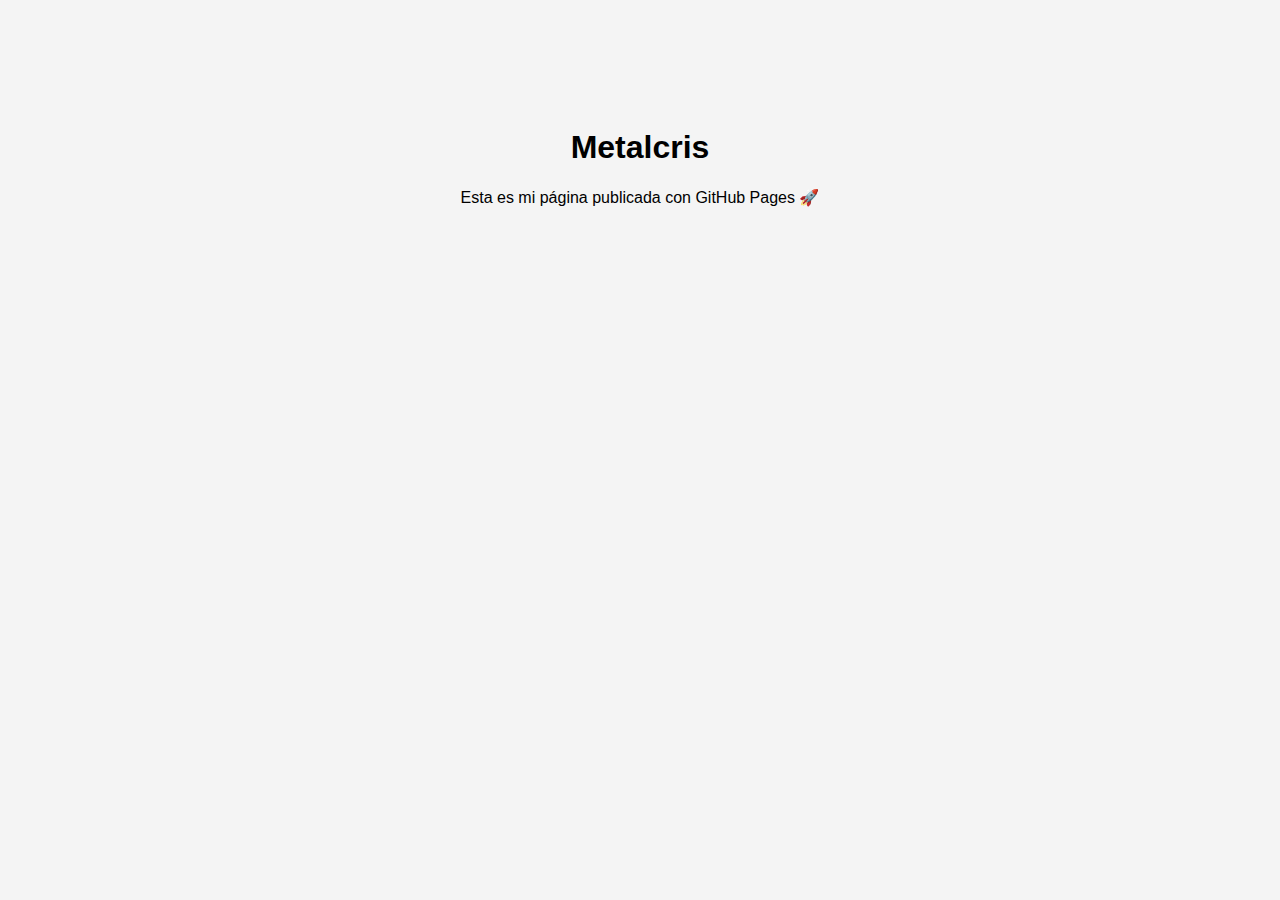
<file: index.html>
<!DOCTYPE html>
<html lang="es">
<head>
  <meta charset="UTF-8">
  <title>Bienvenidos a Metalcris</title>
  <style>
    body {
      font-family: Arial, sans-serif;
      text-align: center;
      padding-top: 100px;
      background-color: #f4f4f4;
    }
  </style>
</head>
<body>
  <h1>Metalcris</h1>
  <p>Esta es mi página publicada con GitHub Pages 🚀</p>
</body>
</html>
</file>
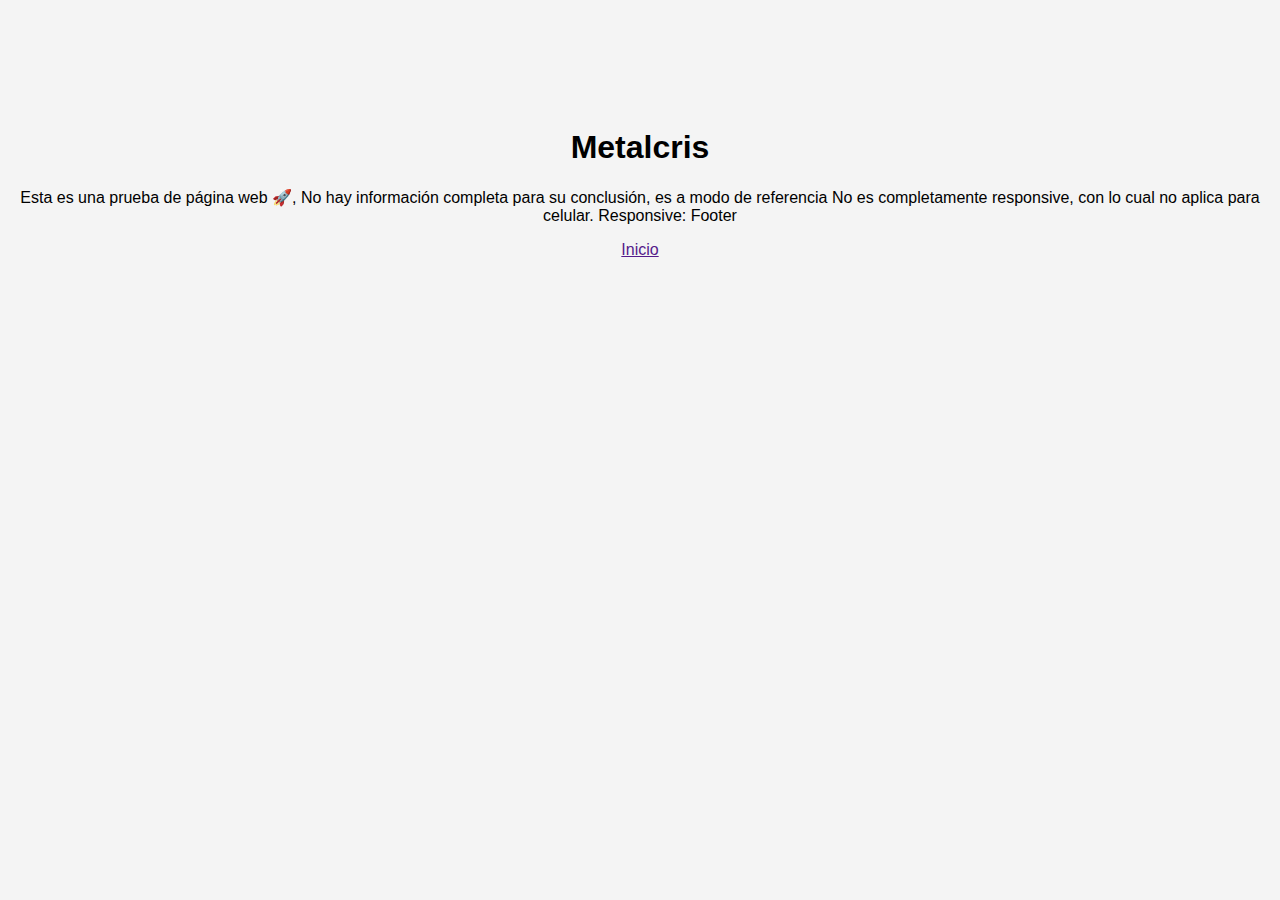
<file: ind.html>
<!DOCTYPE html>
<html lang="es">
<head>
  <meta charset="UTF-8">
  <title>Bienvenidos a Metalcris</title>
  <style>
    body {
      font-family: Arial, sans-serif;
      text-align: center;
      padding-top: 100px;
      background-color: #f4f4f4;
    }
  </style>
</head>
<body>
  <h1>Metalcris</h1>
  <p>Esta es una prueba de página web 🚀, No hay información completa para su conclusión, es a modo de referencia
    No es completamente responsive, con lo cual no aplica para celular.
    Responsive: Footer
  </p>
  <li><a href="">Inicio</a></li>
</body>
</html>
</file>
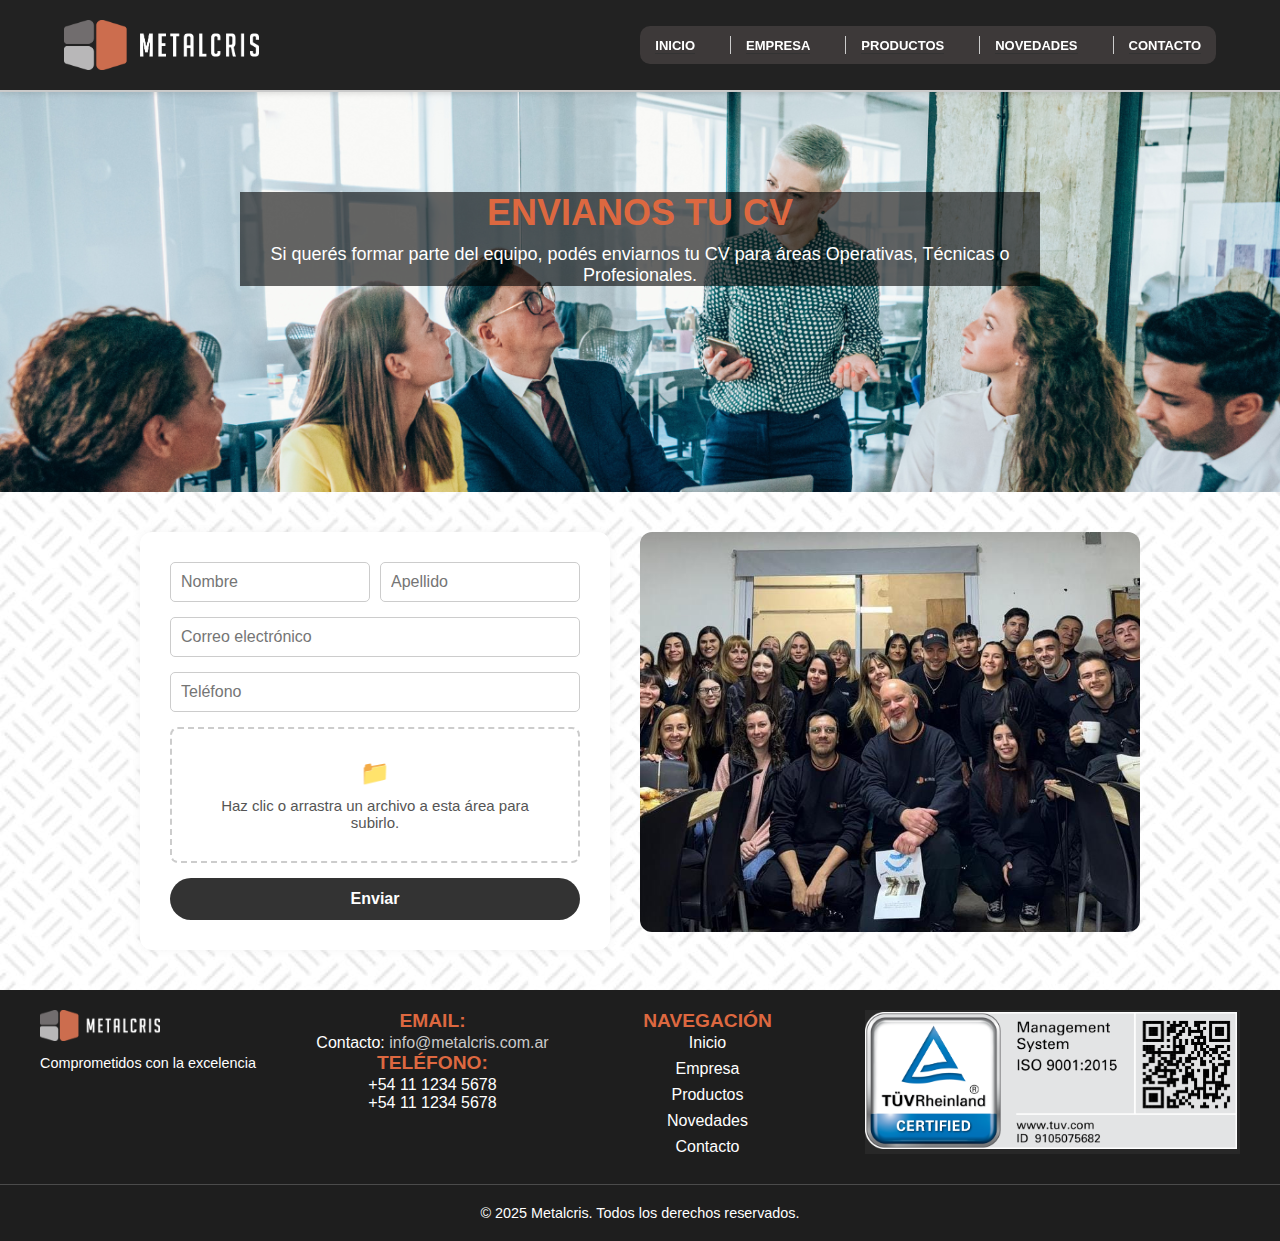
<file: Talento humano.html>
<!DOCTYPE html>
<html lang="es">
<head>
  <meta charset="UTF-8">
  <meta name="viewport" content="width=device-width, initial-scale=1">
  <title>Metalcris S.A.</title>
  <link rel="stylesheet" href="styles.css">
  <link rel="icon" type="image/png" href="imagenes/Logo.png">

</head>
<body>
 
    <header class="header" id="mainHeader">
        <div class="container header-inner">
          <img src="./imagenes/ISOLOGO METALCRIS LETRA BLANCA.png" alt="Logo" class="logo">
          <button class="menu-toggle" id="menuToggle">☰ Menú</button>
          <nav class="navbar">
            <ul class="menu">
              <li><a href="Inicio.html">Inicio</a></li>
              <li><a href="Empresa.html">Empresa</a></li>
              <li><a href="Productos.html">Productos</a></li>
              <li><a href="Novedades.html" >Novedades</a></li>
              <li><a href="Contacto.html">Contacto</a></li>
            </ul>
          </nav>
        </div>
      </header>

  <section class="cv-header">

  <div class="cv-header-contenido">
    <h1>ENVIANOS TU CV</h1>
    <p>Si querés formar parte del equipo, podés enviarnos tu CV para áreas Operativas, Técnicas o Profesionales.</p>
  </div>
</section>

<section class="cv-form-section">
  <div class="formulario-contenedor">
    <form class="formulario-cv">
      <div class="fila-doble">
        <input type="text" placeholder="Nombre" required>
        <input type="text" placeholder="Apellido" required>
      </div>
      <input type="email" placeholder="Correo electrónico" required>
      <input type="tel" placeholder="Teléfono" required>

      <label class="dropzone">
        <input type="file" required>
        <div class="dropzone-text">
          <span class="icon">📁</span>
          <p>Haz clic o arrastra un archivo a esta área para subirlo.</p>
        </div>
      </label>

      <button type="submit" class="boton-enviar">Enviar</button>
    </form>

    <div class="imagen-lateral">
      <img src="imagenes/Equipo 2.jpeg" alt="Persona trabajando">
    </div>
  </div>
</section>
</section>


  <footer class="footer">
    <div class="footer-container">
      <div class="footer-logo">
        <img src="imagenes/ISOLOGO METALCRIS LETRA BLANCA.png" alt="Logo">
        <p class="slogan">Comprometidos con la excelencia</p>
      </div>
  
      <div class="footer-col">
        <h4>EMAIL:</h4>
        <p>Contacto: <a href="mailto:info@metalcris.com.ar">info@metalcris.com.ar</a></p>
        <h4>TELÉFONO:</h4>
        <p>+54 11 1234 5678<br>+54 11 1234 5678</p>
        <div class="social-icons">
          <a href="https://www.linkedin.com"><i class="fab fa-linkedin-in"></i></a>
          <a href="https://wa.me/123456789" ><i class="fab fa-whatsapp"></i></a>
        </div>
      </div>
  
      <div class="footer-col">
        <h4>NAVEGACIÓN</h4>
        <ul>
          <li><a href="Inicio.html">Inicio</a></li>
          <li><a href="Empresa.html">Empresa</a></li>
          <li><a href="Productos.html">Productos</a></li>
          <li><a href="Novedades.html">Novedades</a></li>
          <li><a href="Contacto.html">Contacto</a></li>
        </ul>
      </div>

      <div class="footer-col">
        <img src="imagenes/CERTIFICADO.png" >
      </div>
    </div>
  
    <div class="footer-bottom">
      <p>&copy; 2025 Metalcris. Todos los derechos reservados.</p>
    </div>
  </footer>
  


</body>
</html>
</file>
<file: styles.css>
/* Reset básico */
* {
  margin: 0;
  padding: 0;
  box-sizing: border-box;
}

/* Tipografía y base */
body {
  font-family: 'Segoe UI', Tahoma, Geneva, Verdana, sans-serif;
  color: #333;
  background-color: #f9f9f9;
  background-image: url("imagenes/fondo\ trama.jpg");
  box-shadow: 0 0 10px #ffcc00;
}

a {
  color: #DD6840;
  text-decoration: none;
}

a:hover {
  text-decoration: underline;
}

/* Contenedor principal ----------------------------------------------------*/
.container {
  width: 90%;
  max-width: 1200px;
  margin: 0 auto;
}

/* Encabezado --------------------------------------------------------------*/
.header {
  position: sticky;
  top: 0;
  z-index: 1000;
  background-color: #222;
  justify-content: space-between;
  transition: all 0.3s ease;
  border-bottom: 2px solid #CACACA;
  box-shadow: 0 2px 5px rgba(0,0,0,0.1);
}

.header-inner {
  display: flex;
  justify-content: space-between;
  align-items: center;
  padding: 20px 0; /* altura normal */
  transition: padding 0.3s ease;
}

.logo {
  height: 50px;
  transition: height 0.3s ease;
}

.header.shrink .header-inner {
  padding: 10px 0; /* se achica */
}

.header.shrink .logo {
  height: 35px;
}

.navbar {
  background: #584F5080; /* Color madera o marrón oscuro */
  padding: 10px 0;
  font-family: Arial, sans-serif;
  border-radius: 10px;
}

.navbar ul {
  list-style: none;
  display: flex;
  gap: 20px;
}

.navbar a {
  font-weight: bold;
  color: #5B5B5B;
  border-bottom: 1px solid #333;
}

.navbar a.active {
  color: #DD6840;
}


.menu {
  list-style: none;
  margin: 0;
  padding: 0;
  display: flex;
  justify-content: center;
}

.menu li {
  margin: 0;
  padding: 0 15px;
  border-left: 1px solid #ccc;
}

.menu li:first-child {
  border-left: none; /* No poner línea a la izquierda del primero */
}

.menu a {
  color: white;
  text-decoration: none;
  font-weight: bold;
  font-size: 13px;
  display: inline-block;
  text-transform: uppercase;
}

.menu a:hover {
  color: #DD6840; /* Color del texto al pasar el mouse */
  background-color: rgba(255, 255, 255, 0.945); /* Fondo sutil con transparencia */
  border-radius: 4px; /* Opcional: bordes redondeados para un look más moderno */
  transform: scale(1.2);
  transition: all 0.3s ease;
  outline: 2px solid white;
}

/*Footer------------------------------------------------------------------------*/

.footer {
  background-color: #0033a0;
  color: #DD6840;
  padding: 40px 20px 20px;
  font-family: 'Segoe UI', sans-serif;
}

.footer-container {
  display: flex;
  flex-wrap: wrap;
  justify-content: space-between;
  gap: 40px;
  max-width: 1200px;
  margin: 0 auto;
}

.footer-logo {
  flex: 1 1 200px;
  text-align: left;
}
.footer-logo img {
  width: 120px;
  align-items: center;
}
.footer-logo .slogan {
  font-size: 0.9rem;
  margin-top: 10px;
  font-weight: 300;
  align-items:  center;
}

.footer-col {
  flex: 1 1 200px;
}
.footer-col h4 {
  font-weight: bold;
  margin-bottom: 2px;
  color: #DD6840;
  font-size: 1.2rem;

}
.footer-col ul {
  list-style: none;
  padding: 0;
}
.footer-col ul li {
  margin-bottom: 8px;
}
.footer-col ul li a {
  color: white;
  text-decoration: none;
}
.footer-col ul li a:hover {
  text-decoration: underline;
}

.social-icons a {
  color: white;
  font-size: 1.2rem;
  margin-right: 10px;
}

.fab.fa-linkedin-in:hover {
  color: #0077b5; /* Azul LinkedIn */
}

.fab.fa-whatsapp:hover {
  color: #25D366; /* Verde WhatsApp */
}
.footer-bottom {
  text-align: center;
  padding-top: 20px;
  font-size: 0.9rem;
  border-top: 1px solid rgba(255, 255, 255, 0.2);
  margin-top: 20px;
}
.footer-bottom a {
  color: white;
  font-weight: bold;
  text-decoration: none;
}
.footer-bottom a:hover {
  text-decoration: underline;
}

/* Pie de página */
.footer {
  background-color: #1E1E1E;
  color: #fff;
  text-align: center;
  padding: 20px 0;
}

.footer a {
  color: #CACACA;
}









/*INICIO--------------------------------------------------------------------------*/


#videoCarousel {
  max-width: 100%;
  margin: auto;
  height: 400px;
}

.carousel-item video {
  width: 100%;
  height: auto;
  object-fit: cover;
  border-radius: 12px;
}

.carousel-inner {
  max-height: 400px;
}


.mensaje-dinamico {
  font-size: 2rem;
  font-weight: bold;
  text-align: center;
  color: #DD6840;
  margin-top: 30px;
  min-height: 50px;
  transition: opacity 0.5s ease-in-out;
}


.carrusel-con-overlay {
  position: relative;
  margin-bottom: 50px;
}

.overlay-texto {
  min-width: 260px;/* ajustá según el texto más largo */
  text-align: center;
  white-space: nowrap; /* evita que salte de línea */
  position: absolute;
  bottom: 20px;     /* espacio desde abajo */
  left: 20px;       /* espacio desde la izquierda */
  color: #DD6840;   /* tu color institucional */
  font-size: 2.2rem;
  font-weight: bold;
  background: rgba(255, 255, 255, 0.85); /* más claro si lo querés legible */
  padding: 12px 24px;
  border-radius: 12px;
  z-index: 10;
  transition: opacity 0.5s ease-in-out;
  box-shadow: 0 4px 12px rgba(0, 0, 0, 0.2);

}


#frase-rotativa {
  display: inline-block;
  opacity: 1;
  transition: opacity 0.5s ease-in-out;
}

.overlay-texto {
  backdrop-filter: blur(6px);

}
/* Sección Hero */
.carousel-slide {
  position: relative;
  height: 400px; /* Ajustalo según tu diseño */
  overflow: hidden;
  display: flex;
  align-items: center;
  justify-content: center;
  text-align: center;
  color: white;
}

.bg-video {
  position: absolute;
  top: 0;
  left: 0;
  width: 100%;
  height: 100%;
  object-fit: cover;
  z-index: 0;
  border-style: dashed;
}

.hero-content {
  position: relative;
  z-index: 1;
  padding: 0 20px;
}

.hero-content h1 {
  font-size: 19.6px;
  margin-bottom: 10px;
}

.hero-content p {
  font-size: 2.6em;
}


.banner-texto {
  background-color: #CACACA; /* Azul profundo */
  color: #333;
  text-align: center;
  padding: 40px 20px; /* Espaciado interno */
  width: 100%;
  font-size: 1.25rem; /* Ajustá según necesidad */
  font-family: 'Montserrat', sans-serif;
}


/* Banner / Hero */
.hero {
  background: url('banner-metal.jpg') center center/cover no-repeat;
  height: 50vh;
  position: relative;
  display: flex;
  align-items: center;
  justify-content: center;
}

.overlay {
  background-color: rgba(0, 0, 0, 0.5);
  padding: 40px;
  text-align: center;
  color: #fff;
  max-width: 800px;
  border-radius: 10px;
}

.overlay h1 {
  font-size: 2.5rem;
  margin-bottom: 15px;
}

.overlay p {
  font-size: 1.2rem;
  margin-bottom: 25px;
}

.cta .btn {
  display: inline-block;
  padding: 12px 24px;
  background-color: #8b4513;
  color: #fff;
  text-decoration: none;
  border-radius: 25px;
  margin: 0 10px;
  font-weight: 600;
  transition: 0.3s;
}

.cta .btn:hover {
background: #333; /* Un cobre más oscuro al pasar el mouse */

}

.btn-secundario {
  background-color: #8b4513;
  border: 2px solid #fff;
}

.btn-secundario:hover {
  background-color: #fff;
  color: #0033a0;
}

/* Accesos rápidos */
.accesos {
  display: flex;
  justify-content: center;
  gap: 60px;
  padding: 40px 20px;
  background: #f5f7fb;
}

.accesos a {
  text-align: center;
  text-decoration: none;
  color: #8b4513;
  font-weight: 600;
  font-size: 1rem;
  transition: 0.3s;
}

.accesos a img {
  width: 160px; /* Más grande */
  height: 160px; /* Altura igual al ancho para hacer círculo */
  object-fit: cover; /* Ajusta la imagen dentro del círculo */
  border-radius: 50%; /* Hace la imagen redonda */
  margin-bottom: 10px;
  transition: transform 0.3s ease, box-shadow 0.3s ease;
  box-shadow: 0 4px 10px rgba(0, 0, 0, 0.1);
}

.accesos a:hover img {
  transform: scale(1.1);
  box-shadow: 0 6px 14px rgba(0, 0, 0, 0.2);
}

/* Marcas / Clientes */
.carrusel-marcas {
  background-color: #b44f3e; /* Color de fondo según CMYK */
  padding: 40px 20px;
  text-align: center;
  overflow: hidden;
}

.carrusel-marcas h2 {
  color: white;
  font-size: 2rem;
  margin-bottom: 30px;
}

.slider {
  overflow: hidden;
  position: relative;
  width: 100%;
}

.slide-track {
  display: flex;
  width: calc(200px * 20); /* 10 imágenes * 2 veces */
  animation: scroll 40s linear infinite;
}

.slider img {
  height: 80px;
  width: auto;
  margin: 0 20px;
  object-fit: contain;
  transition: transform 0.3s ease;
}

.slider img:hover {
  transform: scale(1.1);
}

@keyframes scroll {
  0% { transform: translateX(0); }
  100% { transform: translateX(-50%); }
}









/*EMPRESA-------------------------------------------------------------------------*/

h1, h2 {
  color: #ca6d4e;
  text-align: center;
}

.empresa-video-carousel2 {
  position: relative;
  width: 100%;
  height: 400px;
  overflow: hidden;
}

.carousel2 {
  display: flex;
  width: 400%; /* 4 videos */
  height: 400px;
  animation: slideVideos 20s infinite;
}

.carousel2 video {
  width: 100vw;
  height: 100%;
  object-fit: cover;
  flex-shrink: 0;
}

@keyframes slideVideos {
  0% { transform: translateX(0); }
  25% { transform: translateX(0); }
  30% { transform: translateX(-100vw); }
  55% { transform: translateX(-100vw); }
  60% { transform: translateX(-200vw); }
  85% { transform: translateX(-200vw); }
  90% { transform: translateX(-300vw); }
  100% { transform: translateX(-300vw); }
}

.empresa-overlay {
  position: absolute;
  top: 50%;
  left: 50%;
  transform: translate(-50%, -50%);
  background: rgba(0, 0, 0, 0.6);
  padding: 40px;
  max-width: 800px;
  border-radius: 10px;
  color: white;
  text-align: center;
  z-index: 2;
}


.empresa-info {
  display: flex;
  justify-content: space-between;
  align-items: center;
  padding: 60px 10%;
}

.empresa-info ul {
  flex: 1;
  list-style: none;
  padding: 0;
}

.empresa-info li::before {
  content: '▶';
  color: #0033a0;
  margin-right: 10px;
}
.contenedor-circular {
  width: 250px;
  height: 250px;
  border-radius: 50%;
  overflow: hidden;
  border: 8px solid #ca6d4e;
  flex-shrink: 0;
}

.contenedor-circular img {
  width: 100%;
  height: 100%;
  object-fit: cover;
}


.valores {
  padding: 60px 10%;
  background: #ffffff;
}

.valores-contenido {
  display: flex;
  flex-wrap: wrap;
  justify-content: space-between;
  align-items: flex-start;
  gap: 40px;
  max-width: 1200px;
  margin: 0 auto;
  padding-left: 10px;
  padding-right: 10px;
}

.valores-texto {
  flex: 1;
  min-width: 300px;
  padding-right: 40px;
}

.valores-texto h2 {
  color: #ca6d4e;
  margin-bottom: 10px;
}

.valores-director {
  flex: 0 0 300px;
  max-width: 300px;
  text-align: center;
}

.frase-director {
  font-style: italic;
  margin-top: 20px;
}

.nombre-director,
.cargo-director {
  margin: 5px 0;
  font-style: italic;
  font-weight: bold;
}

.img-circular {
  width: 250px;
  height: 250px;
  border-radius: 50%;
  object-fit: cover;
  border: 4px solid #ca6d4e;
}


.equipo {
  padding: 60px 10%;
  background: #f4f4f4;
  box-sizing: border-box;
}

.titulo-equipo {
  text-align: center;
  margin-bottom: 40px;
  color: #ca6d4e; /* color parecido a tu borde */
  font-weight: bold;
}

.contenido-equipo {
  display: flex;
  flex-wrap: wrap;
  justify-content: space-between;
  align-items: flex-start;
  gap: 40px;
  max-width: 1200px;
  margin: 0 auto;
  padding-left: 10px;
  padding-right: 10px;
}

.texto-competencias {
  flex: 1;
  min-width: 300px;
  padding-right: 40px;
}

.texto-competencias p {
  font-size: 1.1rem;
  line-height: 1.6;
  margin-bottom: 30px;
}

.competencias {
  display: flex;
  flex-wrap: wrap;
  gap: 10px;
}

.competencias h3 {
  width: 100%;
  margin-bottom: 15px;
  color: #ca6d4e;
}

.competencias button {
  border: none;
  padding: 10px 20px;
  border-radius: 20px;
  background: #e6e9f8;
  color: #8b4513;
  font-weight: bold;
  cursor: default;
}

.sumate {
  flex: 0 0 300px; /* ancho fijo para la imagen y texto */
  position: relative;
  text-align: center;
}

.sumate img.img-circular {
  width: 250px;
  height: 250px;
  border-radius: 50%;
  object-fit: cover;
  border: 8px solid #ca6d4e;
  display: block;
  margin: 0 auto 20px auto;
}

.sumate-overlay {
  background: #ca6d4e;
  color: white;
  padding: 15px 20px;
  border-radius: 12px;
  margin-bottom: 15px;
  text-align: center;
}

.sumate-overlay h3 {
  margin: 0 0 8px 0;
  font-weight: bold;
}

.btn-cv {
  display: inline-block;
  margin-top: 10px;
  background: #333;
  color: white;
  padding: 10px 20px;
  border-radius: 25px;
  text-decoration: none;
  font-weight: bold;
}

.nombre-director,
.cargo-director {
  margin: 5px 0;
  font-size: 1rem;
  color: #333;
}


.etica {
  padding: 60px 10%;
}

.etica-contenido {
  display: flex;
  gap: 40px;
  align-items: center;
}

.etica-contenido img {
  width: 350px;
  border-radius: 12px;
}

.btn-etica {
  display: inline-block;
  margin-top: 10px;
  background: #0033a0;
  color: white;
  padding: 10px 20px;
  border-radius: 25px;
  text-decoration: none;
}

.sgi {
  padding: 60px 10%;
  text-align: center;
}

.pilares {
  display: flex;
  flex-wrap: wrap;
  justify-content: center;
  gap: 10px;
  margin: 30px 0;
}

.pilares button {
  background: #e6e9f8;
  border: none;
  padding: 10px 15px;
  border-radius: 25px;
  color: #8b4513;
  font-weight: bold;
}

.certificados {
  margin-top: 30px;
  width: 200px;
}

.btn-certificado {
  background-color: #ca6d4e; /* color corporativo */
  color: white;
  border: none;
  padding: 12px 24px;
  border-radius: 25px;
  font-size: 1rem;
  font-weight: bold;
  cursor: pointer;
  transition: background-color 0.3s ease;
}

.btn-certificado:hover {
  background-color: #a6543b; /* tono más oscuro al pasar el mouse */
}





/*Productos---------------------------------------------------------------------*/

.empresa-video-carousel2 {
  position: relative;
  width: 100%;
  height: 400px;
  overflow: hidden;
}

.carousel2 {
  display: flex;
  width: 400%; /* 4 videos */
  height: 100%;
  animation: slideVideos 20s infinite;
}

.carousel2 video {
  width: 100vw;
  height: 100%;
  object-fit: cover;
  flex-shrink: 0;
}

@keyframes slideVideos {
  0% { transform: translateX(0); }
  25% { transform: translateX(0); }
  30% { transform: translateX(-100vw); }
  55% { transform: translateX(-100vw); }
  60% { transform: translateX(-200vw); }
  85% { transform: translateX(-200vw); }
  90% { transform: translateX(-300vw); }
  100% { transform: translateX(-300vw); }
}

.empresa-overlay2 {
  position: absolute;
  top: 50%;
  left: 50%;
  transform: translate(-50%, -50%);
  background: rgba(0, 0, 0, 0.6);
  padding: 40px;
  max-width: 800px;
  border-radius: 10px;
  color: white;
  text-align: center;
  z-index: 2;
}

/* Estilos base (aplican por defecto, generalmente para pantallas de escritorio o grandes) */
.catalogo {
    padding: 50px 5%;
    text-align: center;
}

.contenedor-columnas {
    display: grid; /* Usamos Grid para las dos columnas principales (Cobre y Latón) */
    grid-template-columns: 1fr 1fr; /* Dos columnas de igual tamaño */
    gap: 50px; /* Espacio entre las columnas principales */
    border-left: 2px solid #ca6d4e;
    border-right: 2px solid #ca6d4e;
    padding: 0 25px;
    justify-content: center; /* Centra el contenido si hay espacio extra */
    max-width: 1400px; /* Ancho máximo para el contenedor de columnas */
    margin: 0 auto; /* Centrar el contenedor en la página */
}

/* Añadir borde divisor entre las dos columnas principales (Cobre y Latón) */
/* Este borde se aplica a la columna de Latón, a su izquierda */
.contenedor-columnas > .columna:last-child {
    border-left: 2px solid #ca6d4e;
    padding-left: 45px; /* Ajusta este valor si necesitas más o menos espacio */
}

/* Y asegurarse de que se desactiva en tablet/móvil */
@media (max-width: 1023px) {
    .contenedor-columnas > .columna:last-child {
        border-left: none;
        padding-left: 0; /* O el padding por defecto para móviles si tenías uno */
    }
    /* ... el resto de tus estilos para tablet ... */
}





/* Las columnas individuales no necesitan borde derecho si el contenedor ya es un grid con gap */
.columna {
    padding: 0 20px;
    /* max-width se controla mejor a través del grid-template-columns del padre */
}

.columna h3 {
    font-size: 1.5rem;
    margin-bottom: 20px;
    border-bottom: 2px solid #ccc;
    padding-bottom: 10px;
    text-align: center; /* Asegura que el título esté centrado en su columna */
}

.cobre {
    color: #b87333; /* Color cobre */
}

.laton {
    color: #bfa14a; /* Color latón */
}

/* Contenedor interno para los productos dentro de cada columna de Cobre/Latón */
.productos-grid-interno {
    display: grid;
    grid-template-columns: 1fr 1fr; /* 2 columnas para los productos */
    gap: 25px; /* Espacio entre productos */
    justify-items: center; /* Centra los items en la celda del grid */
    align-items: start; /* Alinea los items al inicio de la celda */
}

.producto {
    display: flex;
    flex-direction: column; /* Cambiado a columna por defecto para mejor adaptabilidad */
    align-items: center; /* Centra los items verticalmente si es column */
    gap: 15px;
    margin-bottom: 0; /* Ya no es necesario margin-bottom en producto individual si hay gap en el grid */
    background: #f5f7fb;
    padding: 15px; /* Aumentado padding para el diseño hexagonal */
    border-radius: 8px;
    text-align: center; /* Centra el texto del producto */
    width: 100%; /* Ocupa todo el ancho de su celda en el grid */
    max-width: 280px; /* Establece un ancho máximo para cada producto */
    box-sizing: border-box; /* Incluye padding y borde en el ancho/alto */
}


/* Estilos para las imágenes hexagonales */
.img-hexagonal1,
.img-hexagonal2 {
    width: 180px; /* Ajustado para que quepa bien en dos columnas por fila en tamaños intermedios */
    height: 180px;
    object-fit: cover;
    shape-outside: polygon(50% 0%, 100% 25%, 100% 75%, 50% 100%, 0% 75%, 0% 25%);
    clip-path: polygon(50% 0%, 100% 25%, 100% 75%, 50% 100%, 0% 75%, 0% 25%);
    transition: transform 0.3s ease;
}

.img-hexagonal1 {
    border: 4px solid #ca6d4e; /* Borde color cobre */
}

.img-hexagonal2 {
    border: 4px solid #bfa14a; /* Borde color latón */
}

.producto:hover .img-hexagonal1,
.producto:hover .img-hexagonal2 {
    transform: scale(1.07);
}

.producto .info {
    text-align: center; /* Centrado para el nuevo layout de columna del producto */
    flex: none; /* No necesitamos flex-grow aquí */
}

.producto p {
    margin: 0;
    font-size: 1rem;
    font-weight: bold; /* Hacer los nombres de producto un poco más prominentes */
}

/* Estilos para los enlaces de descarga de ficha técnica */
.link-ficha-cobre {
    display: inline-block;
    margin-top: 10px; /* Aumentado un poco el margen superior */
    font-size: 0.8rem;
    color: white; /* Texto blanco para mejor contraste */
    background: #b87333; /* Color cobre para el fondo */
    padding: 8px 15px; /* Ajustado padding */
    border-radius: 20px;
    text-decoration: none;
    font-weight: bold;
    transition: background 0.3s ease, color 0.3s ease;
}

.link-ficha-cobre:hover {
    background: #8b4513; /* Un cobre más oscuro al pasar el mouse */
    color: white;
}

.link-ficha-laton {
    display: inline-block;
    margin-top: 10px;
    font-size: 0.8rem;
    color: white; /* Texto blanco para mejor contraste */
    background: #bfa14a; /* Color latón para el fondo */
    padding: 8px 15px;
    border-radius: 20px;
    text-decoration: none;
    font-weight: bold;
    transition: background 0.3s ease, color 0.3s ease;
}

.link-ficha-laton:hover {
    background: #a08132; /* Un latón más oscuro al pasar el mouse */
    color: white;
}


/* === MEDIA QUERIES === */

/* Para pantallas de tablet y laptops pequeñas (ancho máximo de 1023px) */
/** Pantalla: Tablet (max-width: 1023px) **/
@media (max-width: 1023px) {
    .contenedor-columnas {
        grid-template-columns: 1fr; /* Las dos columnas principales se apilan en 1 */
        border-left: none; /* Quitar bordes laterales cuando se apilan */
        border-right: none;
        padding: 0 15px; /* Reducir padding horizontal */
        gap: 40px; /* Espacio entre la sección Cobre y Latón apiladas */
    }

    .columna {
        padding: 0; /* Quitar padding horizontal de las columnas apiladas */
        border-right: none; /* Asegurar que no haya borde derecho residual */
    }

    .columna:not(:last-child) {
        border-right: none; /* Asegurar que no haya borde derecho residual */
        border-bottom: 2px solid #ccc; /* Añadir un borde inferior entre secciones apiladas */
        padding-bottom: 30px; /* Espacio antes del borde inferior */
        margin-bottom: 30px; /* Espacio después del borde inferior */
    }

    .productos-grid-interno {
        grid-template-columns: 1fr 1fr; /* Sigue siendo 2 columnas para productos dentro de cada sección */
        gap: 20px; /* Ajustar gap */
    }

    .producto {
        max-width: 250px; /* Ajustar el tamaño máximo del producto para que quepan */
        padding: 10px;
    }

    .img-hexagonal1,
    .img-hexagonal2 {
        width: 150px;
        height: 150px;
    }
}

/* Para pantallas de celular (ancho máximo de 767px) */
/** Pantalla: Celular (max-width: 767px) **/
@media (max-width: 767px) {
    .catalogo {
        padding: 30px 2%; /* Reducir padding general */
    }

    .contenedor-columnas {
        padding: 0 10px; /* Reducir aún más el padding horizontal */
        gap: 30px; /* Espacio entre secciones apiladas */
    }

    .columna h3 {
        font-size: 1.3rem; /* Reducir tamaño del título */
        margin-bottom: 15px;
        padding-bottom: 8px;
    }

    .productos-grid-interno {
        grid-template-columns: 1fr; /* Los productos se apilan en 1 columna */
        gap: 20px;
    }

    .producto {
        width: 100%; /* Ocupa todo el ancho disponible */
        max-width: 300px; /* Limitar el ancho máximo para productos individuales en móvil */
        margin: 0 auto; /* Centrar el producto */
        padding: 15px;
    }

    .img-hexagonal1,
    .img-hexagonal2 {
        width: 160px; /* Ajustar tamaño de imagen para móviles */
        height: 160px;
    }

    .producto p {
        font-size: 0.95rem; /* Ajustar tamaño de fuente del nombre del producto */
    }

    .link-ficha-cobre,
    .link-ficha-laton {
        font-size: 0.75rem; /* Ajustar tamaño de fuente del enlace */
        padding: 7px 12px;
    }
}

/* Para pantallas de celular muy pequeñas (ancho máximo de 480px) */
/** Pantalla: Celular pequeño (max-width: 480px) **/
@media (max-width: 480px) {
    .catalogo {
        padding: 20px 1%;
    }

    .contenedor-columnas {
        padding: 0 5px;
        gap: 25px;
    }

    .columna h3 {
        font-size: 1.2rem;
        margin-bottom: 10px;
    }

    .producto {
        padding: 10px;
    }

    .img-hexagonal1,
    .img-hexagonal2 {
        width: 140px;
        height: 140px;
    }
}


/* Formulario */
.formulario-catalogo {
  margin-top: 50px;
  text-align: center;

}

.formulario-catalogo h3 {
  font-size: 1.5rem;
  color: #b87333;
  margin-bottom: 20px;

}

.formulario-catalogo form {
  display: flex;
  flex-direction: column;
  align-items: center;
  gap: 15px;
  max-width: 600px;
  margin: 0 auto;
  border: 2px solid #b87333;
}

.formulario-catalogo input,
.formulario-catalogo textarea {
  width: 100%;
  padding: 10px;
  border: 1px solid #ccc;
  border-radius: 6px;
  font-size: 1rem;
}

.formulario-catalogo button {
  background-color: #b87333;
  color: white;
  padding: 10px 20px;
  border: none;
  border-radius: 20px;
  cursor: pointer;
  font-weight: bold;
  transition: background-color 0.3s ease;
}

.formulario-catalogo button:hover {
  background-color: #bfa14a;
}




/* Modal */

/* MODAL PRODUCTO */

#modalProducto.modal {
  display: none;
  position: fixed;
  z-index: 9999;
  left: 0;
  top: 0;
  width: 100vw;
  height: 100vh;
  overflow-y: auto;
  background-color: rgba(0, 0, 0, 0.6);
  padding: 40px 20px;
}

#modalProducto.activo {
  display: flex;
  justify-content: center;
  align-items: center;
}

/* Contenido interno */
#modalProducto .modal-contenido {
  background-image: url("imagenes/fondo\ trama.jpg");
  background-size: cover;
  padding: 30px;
  border-radius: 10px;
  width: 800px;
  max-width: 100%;
  text-align: left;
  position: relative;
}

/* Cuerpo del modal */
#modalProducto .modal-body {
  display: flex;
  flex-direction: row;
  gap: 40px;
  align-items: flex-start;
  flex-wrap: nowrap;
  width: 100%;
}

/* Imagen */
#modalProducto .modal-img img {
  width: 100%;
  max-width: 350px;
  height: auto;
  border-radius: 5px;
  object-fit: cover;
}

/* Texto */
#modalProducto .modal-texto {
  flex: 2;
  font-size: 16px;
  color: #444;
}

#modalProducto .modal-texto p {
  margin: 10px 0;
  line-height: 1.6;
}

/* Título */
#modalProducto .modal-title {
  font-size: 1.8rem;
  font-weight: bold;
  margin-bottom: 15px;
  text-align: center;
  color: #009933;
}

/* Responsive */
@media (max-width: 768px) {
  #modalProducto .modal-body {
    flex-direction: column;
    align-items: center;
    text-align: center;
  }

  #modalProducto .modal-texto p {
    width: 100%;
  }

  #modalProducto .modal-img img {
    max-width: 100%;
  }
}



/*Novedades------------------------------------------------------------------------*/
.empresa-video-carousel3 {
  position: relative;
  width: 100%;
  height: 400px;
  overflow: hidden;
}

.carousel3 {
  display: flex;
  width: 400%; /* 4 videos */
  height: 100%;
  animation: slideVideos 20s infinite;
}

.carousel3 video {
  width: 100vw;
  height: 100%;
  object-fit: cover;
  flex-shrink: 0;
}

.empresa-overlay3 {
  position: absolute;
  top: 50%;
  left: 50%;
  transform: translate(-50%, -50%);
  background: rgba(0, 0, 0, 0.6);
  padding: 40px;
  max-width: 800px;
  border-radius: 10px;
  color: white;
  text-align: center;
  z-index: 2;
}
.novedades-hero {
  position: relative;
  background-image: url('./imagenes/contacto.jpg'); /* Cambia la ruta por la imagen que quieras usar */
  background-size: cover;
  background-position: center center;
  height: 250px;
  width: 100%;
  display: flex;
  justify-content: center;
  align-items: center;
  color: white;
  text-align: center;
  margin-bottom: 40px;
  border-radius: 0px;
  overflow: hidden;
  font-family: 'Segoe UI', Tahoma, Geneva, Verdana, sans-serif;
}


.novedades-hero .content {
  position: relative;
  z-index: 2;
  max-width: 100%;
  padding: 0 20px;
}

.novedades-hero h1 {
  font-size: 2.8rem;
  font-weight: 700;
  margin-bottom: 10px;
  text-transform: uppercase;
}

.novedades-hero p1 {
  font-size: 1.2rem;
  font-weight: 400;
  text-align: center;
  display: flex;
  justify-content: center;
  background-color: rgba(0, 0, 0, 0.6); /* más opacidad */
  padding: 10px 16px;
  border-radius: 6px;
  display: inline-block;
  line-height: 1.5;
  max-width: 800px;
}


/* Responsive */
@media screen and (max-width: 600px) {
  .novedades-hero {
    height: 180px;
  }
  .novedades-hero h1 {
    font-size: 2rem;
  }
  .novedades-hero p {
    font-size: 1rem;
  }
}




h2 {
  text-align: center;
  font-size: 2rem;
  color: #DD6840;
  margin: 40px 0 20px;
}

.novedades {
  padding: 0 5%;
}

.novedades-grid {
  display: grid;
  grid-template-columns: repeat(3, 1fr);
  gap: 30px;
  margin-bottom: 60px;
  margin-top: 60px;
}

.novedad {
  background: #fff;
  border-radius: 8px;
  overflow: hidden;
  box-shadow: 0 0 8px rgba(0,0,0,0.1);
  transition: transform 0.2s ease;
}

.novedad:hover {
  transform: translateY(-4px);
}

.novedad img {
  width: 100%;
  height: 180px;
  object-fit: cover;
}

.novedad .info {
  padding: 15px;
}

.novedad .info span {
  font-size: 0.8rem;
  color: #666;
}

.novedad .info h3 {
  font-size: 1rem;
  margin: 5px 0;
  color: #8b4513;
}

.novedad .info p {
  font-size: 0.9rem;
  color: #444;
}

/* Responsive */
@media screen and (max-width: 1024px) {
  .novedades-grid {
    grid-template-columns: repeat(2, 1fr);
  }
}

@media screen and (max-width: 600px) {
  .novedades-grid {
    grid-template-columns: 1fr;
  }
}



/* Modal */

    .modal {
      display: none;
      position: fixed;
      z-index: 1000;
      left: 0; top: 0;
      width: 60px; height: 80px;
      overflow: auto;
      background-color: rgba(0,0,0,0.6);
    }
    .modal-content {
      background-color: #fff;
      margin: 5% auto;
      padding: 20px;
      border-radius: 10px;
      width: 80%;
      height: 50%;
      max-width: 800px;
      display: flex;
      flex-direction: row;
      gap: 20px;
      position: relative;
    }
    .close {
      position: absolute;
      right: 20px;
      top: 10px;
      font-size: 30px;
      font-weight: bold;
      color: #666;
      cursor: pointer;
    }
    .modal-body {
      display: flex;
      gap: 20px;
      align-items: flex-start;
      width: 100%;
    }
    .modal-img {
      width: 45%;
      height: 100%;
      text-align: center;
      border-radius: 10px;
      object-fit: cover;
    }
    .modal-texto {
      width: 55%;
    }
    .modal-texto h3 {
      color: #0033a0;
      margin-bottom: 10px;
    }
    .modal-texto p {
      font-size: 1rem;
      color: #444;
    }
    /* Responsive Modal */
    @media screen and (max-width: 700px) {
      .modal-content {
        flex-direction: column;
      }
      .modal-img, .modal-texto {
        width: 100%;
      }
    }



/*CONTACTO----------------------------------------------------------------------*/

/* Contenedor principal de la sección */
.seccion-contacto {
  display: flex;
  width: 100%;
  height: 400px; /* altura fija como la imagen que mostraste */
  position: relative;
  color: white;
  overflow: hidden;
}

/* Fondo con imagen en la mitad izquierda */
.seccion-contacto::before {
  content: "";
  background-image: url('imagenes/contacto persona.jpg');
  background-size: cover;
  background-position: center;
  background-repeat: no-repeat;
  width: 30%;
  height: 100%;
  position: absolute;
  left: 0;
  top: 0;
  z-index: 0;
}

/* Video en la mitad derecha */
.video-derecha {
  position: absolute;
  top: 0;
  right: 0;
  width: 70%;
  height: 100%;
  overflow: hidden;
  z-index: 0;
}

.video-derecha video {
  width: 100%;
  height: 100%;
  object-fit: cover;
}

/* Contenido sobre el video */
.contenido-superior {
  position: relative;
  z-index: 2;
  width: 50%;
  margin-left: 40%; /* desplaza el contenido a la mitad derecha */
  display: flex;
  flex-direction: column;
  justify-content: center;
  align-items: center;
  padding: 40px 20px;
  background-color: rgba(0, 0, 0, 0.4); /* fondo semitransparente para contraste */
  text-align: center;
}

/* Título */
.titulo-contacto {
  font-size: 32px;
  font-weight: bold;
  margin-bottom: 20px;
  color: #8b4513;
  background-color: rgba(0, 0, 0, 0.6); /* más opacidad */

}

/* Carrusel */
.carrusel-frases {
  position: relative;
  width: 100%;
  max-width: 800px;
  height: 50px;
  margin: 20px auto 0;
  overflow: hidden;
  display: flex;
  background-color: rgba(0, 0, 0, 0.6); /* más opacidad */
  justify-content: center;
  align-items: center;
}

.frase {
  position: absolute;
  opacity: 0;
  transition: opacity 1s ease-in-out;
  color: #fff;
  font-weight: 600;
  font-size: 18px;
  text-align: center;
  line-height: 1.4;
  padding: 0 20px;
}

.frase.visible {
  opacity: 1;
  position: relative;
}

.contacto-header {
  background-color: #1f2a3a;
  color: white;
  text-align: center;
  padding: 60px 20px;
}

.contacto-formulario-bloque {
  display: flex;
  flex-wrap: wrap;
  justify-content: center;
  padding: 40px 20px;
  gap: 30px;

}

.formulario {
  flex: 1 1 400px;
  max-width: 500px;
}

.formulario h2 {
  color: #8b4513;
}

.formulario form {
  display: flex;
  flex-direction: column;
}

.formulario input,
.formulario textarea {
  margin-bottom: 15px;
  padding: 10px;
  font-size: 1em;
  border: 1px solid #ccc;
  border-radius: 4px;
}

.formulario button {
  padding: 12px;
  background-color: #8b4513;
  color: white;
  border: none;
  border-radius: 4px;
  cursor: pointer;
}

.sumate {
  flex: 1 1 300px;
  max-width: 400px;
  position: relative;
  background-color: white;
  border-radius: 12px;
  overflow: hidden;
  box-shadow: 0 0 10px rgba(0,0,0,0.1);
}

.sumate img {
  width: 100%;
  height: auto;
  display: block;
}

.sumate-texto {
  padding: 15px;
  text-align: center;
}

.sumate-texto h3 {
  margin: 10px 0;
  color: #8b4513;
}

.boton-cv {
  display: inline-block;
  margin-top: 40px;
  padding: 10px 16px;
  background-color: #8b4513;
  color: white;
  text-decoration: none;
  border-radius: 4px;
}

.contacto-ubicaciones {
  display: flex;
  flex-wrap: wrap;
  justify-content: center;
  padding: 40px 20px;
  background-color: #fff;
  gap: 40px;
}

.planta {
  flex: 1 1 350px;
  max-width: 500px;
  text-align: center;
}

.planta iframe {
  width: 100%;
  height: 200px;
  border: none;
  margin-bottom: 15px;
}

.planta h4 {
  margin: 10px 0 5px;
  color: #003366;
}


/*emergente de contacto*/

.modal {
  display: none;
  position: fixed;
  z-index: 999;
  left: 0; top: 0;
  width: 100%; height: 100%;
  background-color: rgba(0,0,0,0.6);
  justify-content: center;
  align-items: center;
}

.modal-contenido {
  background-color: #fff;
  padding: 30px 40px;
  border-radius: 12px;
  text-align: center;
  max-width: 400px;
  box-shadow: 0 0 10px rgba(0,0,0,0.3);
}

.modal-contenido h3 {
  color: #28a745;
  margin-bottom: 10px;
}

.cerrar {
  position: absolute;
  top: 20px;
  right: 30px;
  font-size: 28px;
  cursor: pointer;
  color: #333;
}

.imagen-modal {
  width: 350px;
  height: 150px;
  margin-bottom: 15px;
}

.boton-modal {
  margin-top: 20px;
  padding: 10px 20px;
  background-color: #00c0c6;
  color: white;
  border: none;
  border-radius: 6px;
  cursor: pointer;
  font-size: 1rem;
  transition: background-color 0.3s ease;
}

.boton-modal:hover {
  background-color: #009ba0;
}









/*Talento humano-----------------------------------------------------------------*/

.cv-header {
  background-image: url('imagenes/RRHH.png');
  background-size: cover;
  background-position: center 30%;
  height: 400px;
  color: white;
  padding: 100px 20px;
  text-align: center;
  position: relative;

}

.cv-header::before {
  content: "";
  position: absolute;
  top: 0; left: 0; right: 0; bottom: 0;

}

.cv-header-contenido {
  position: relative;
  z-index: 1;
  max-width: 800px;
  margin: auto;
  background-color: rgba(0, 0, 0, 0.6); /* más opacidad */
}

.cv-header h1 {
  font-size: 36px;
  font-weight: bold;
  margin-bottom: 10px;
  color: #DD6840;
}

.cv-header p {
  font-size: 18px;
}

/* Sección de formulario + imagen */
.cv-form-section {
  padding: 40px 20px;

}

.formulario-contenedor {
  display: flex;
  max-width: 1000px;
  margin: auto;
  gap: 30px;
  flex-wrap: wrap;
  align-items: flex-start;
}

/* Formulario */
.formulario-cv {
  flex: 1;
  background: white;
  padding: 30px;
  border-radius: 12px;
  box-shadow: 0 0 10px rgba(0,0,0,0.05);
  display: flex;
  flex-direction: column;
  gap: 15px;
}

.fila-doble {
  display: flex;
  gap: 10px;
}

input[type="text"],
input[type="email"],
input[type="tel"] {
  padding: 10px;
  font-size: 16px;
  width: 100%;
  border: 1px solid #ccc;
  border-radius: 5px;
}

/* Área de carga estilo dropzone */
.dropzone {
  border: 2px dashed #ccc;
  padding: 30px;
  text-align: center;
  border-radius: 8px;
  background-color: #fff;
  cursor: pointer;
  position: relative;
  overflow: hidden;
}

.dropzone input[type="file"] {
  position: absolute;
  width: 100%;
  height: 100%;
  opacity: 0;
  left: 0;
  top: 0;
  cursor: pointer;
}

.dropzone-text .icon {
  font-size: 24px;
  display: block;
  margin-bottom: 10px;
}

.dropzone-text p {
  font-size: 15px;
  color: #555;
  margin: 0;
}

/* Botón */
.boton-enviar {
  background-color: #333;
  color: white;
  border: none;
  padding: 12px;
  border-radius: 25px;
  font-size: 16px;
  font-weight: bold;
  cursor: pointer;
  transition: background-color 0.3s ease;
}

.boton-enviar:hover {
  background-color: #DD6840;
}

/* Imagen a la derecha */
.imagen-lateral {
  flex: 1;
  display: flex;
  justify-content: right;
  align-items: right;
}

.imagen-lateral img {
 width: 600px;
  height: 400px; /* Elegí el alto que necesites */
  object-fit: cover;
  object-position: center ; /* Mostrar más de la parte superior */
  border-radius: 12px;
  max-width: 500px;
}




  .menu-toggle {
    display: block;
  }
/* Solo para móviles */
@media (max-width: 768px) {
  .header-inner {
    flex-direction: column;
    align-items: center;
  }

  .logo {
    height: 40px;
    margin-bottom: 10px;
  }

  .menu-toggle {
    display: block;
    background: none;
    border: none;
    color: white;
    font-size: 18px;
    font-weight: bold;
    margin-bottom: 10px;
    cursor: pointer;
  }

  .navbar {
    width: 100%;
    background: none;
  }

  .menu {
    flex-direction: column;
    align-items: center;
    width: 100%;
    display: none; /* Oculto por defecto */
    background-color: #222;
    padding: 10px 0;
    border-top: 1px solid #444;
  }

  .menu.show {
    display: flex;
  }

  .menu li {
    padding: 10px 0;
    border: none;
  }

  .menu a {
    font-size: 14px;
    color: white;
  }
}

/* Escondemos el botón fuera de móvil */
.menu-toggle {
  display: none;
}
</file>
